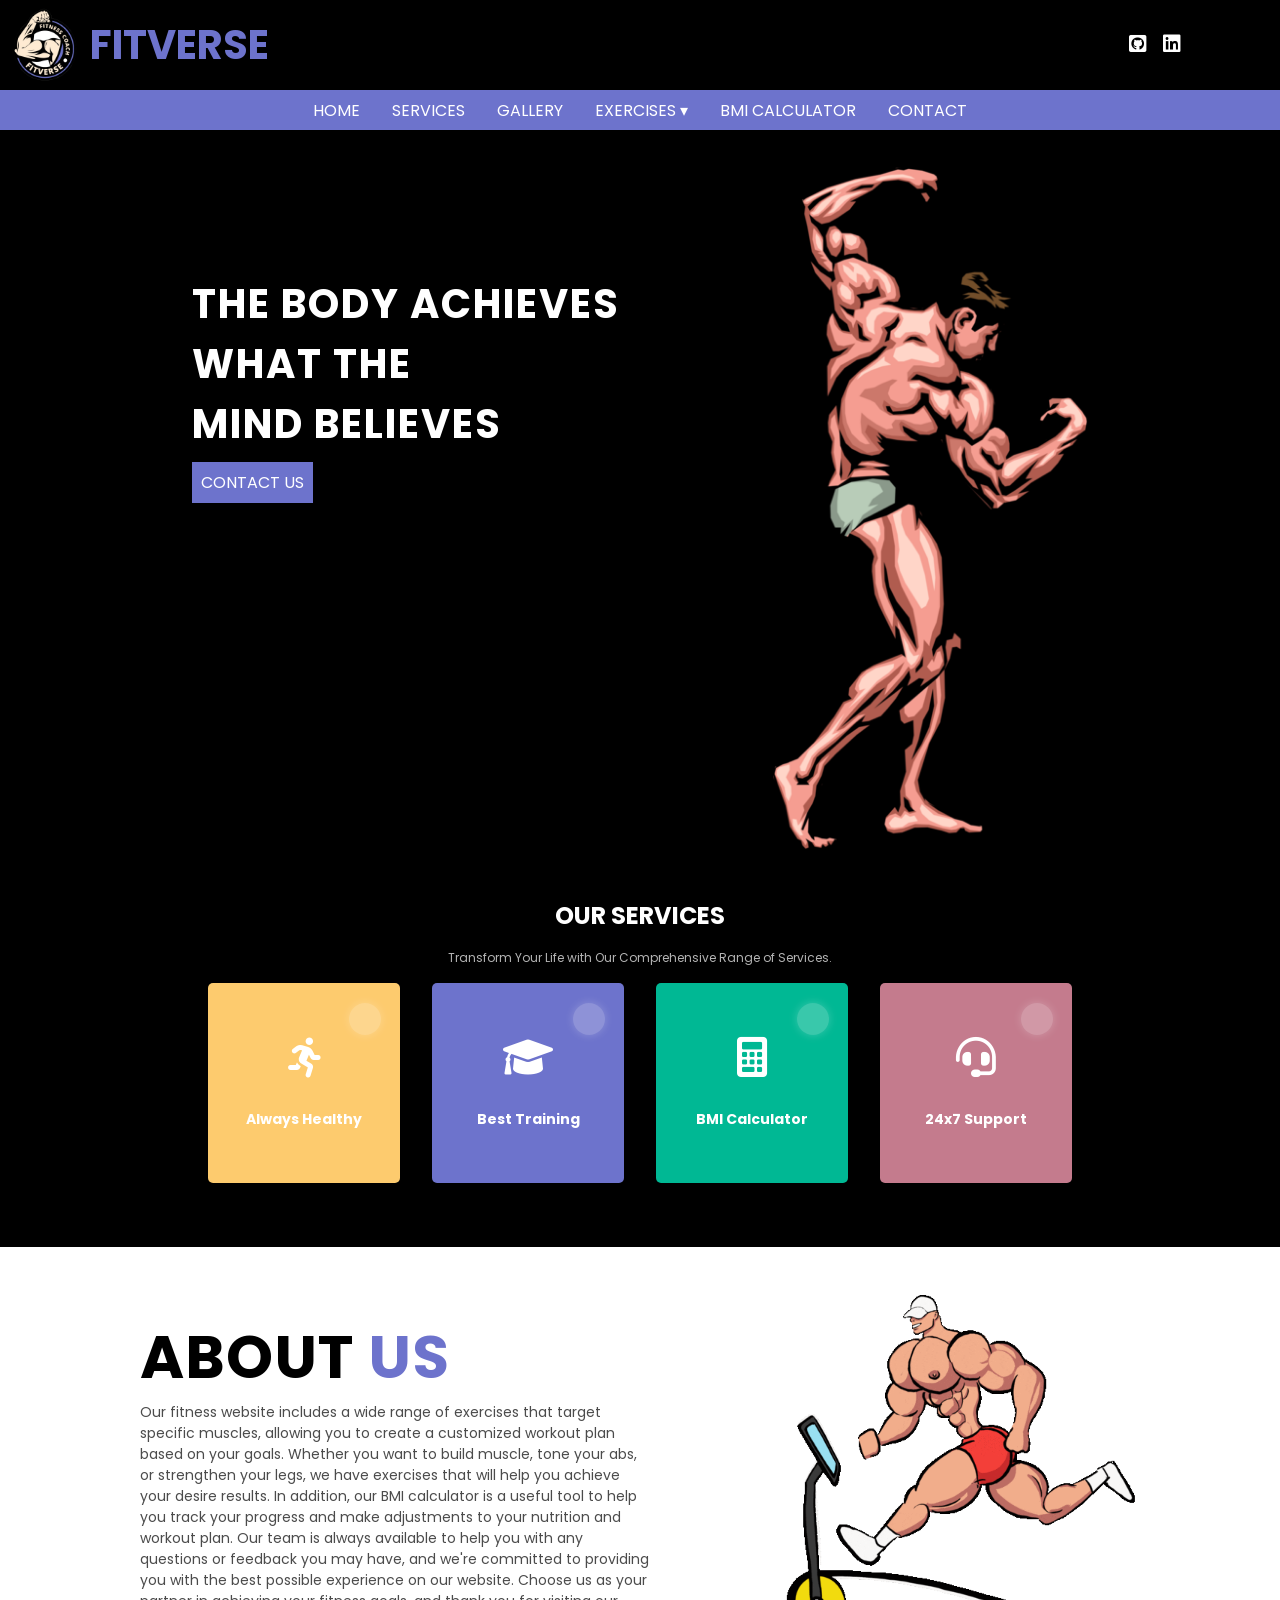
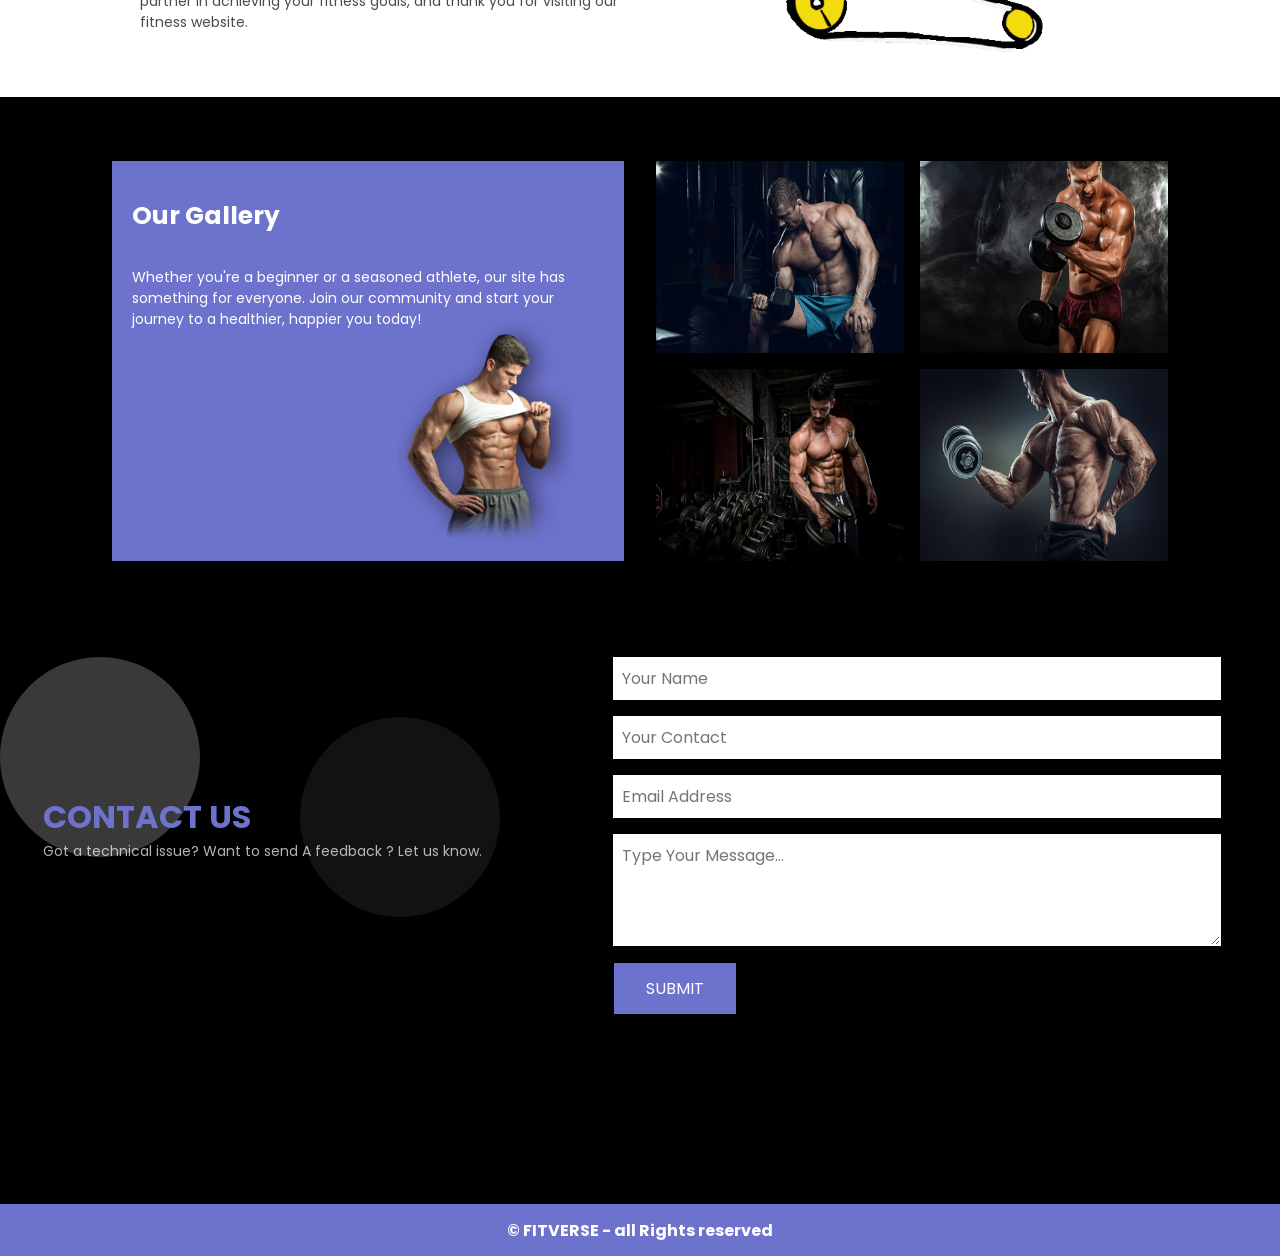
<file: index.html>
<!DOCTYPE html>
<html>

<head>
	<meta charset="utf-8" />
	<meta name="viewport" content="width=device-width, initial-scale=1" />
	<title>FitVerse</title>
	<link rel="stylesheet" href="https://cdnjs.cloudflare.com/ajax/libs/font-awesome/6.0.0/css/all.min.css" />
	<link rel="stylesheet" type="text/css" href="css/style.css" />
	<script>
		(function (w, d) {
			w.CollectId = "6437da7165918a6a208019d2";
			var h = d.head || d.getElementsByTagName("head")[0];
			var s = d.createElement("script");
			s.setAttribute("type", "text/javascript");
			s.async = true;
			s.setAttribute("src", "https://collectcdn.com/launcher.js");
			h.appendChild(s);
		})(window, document);
	</script>
</head>

<body>
	<header>
		<div class="topbar">
			<img src="img/logo.png" alt="website-logo" height="90px" />
			<h2 class="logo">FITVERSE</h2>
			<div class="toggle-icon">
				<div class="social-icon">
					<a href="https://github.com/joelminz" target="_blank">
						<i class="fa-brands fa-github-square"></i>
					</a>
					<a href="https://www.linkedin.com/in/joelminz09/" target="_blank">
						<i class="fa-brands fa-linkedin"></i>
					</a>
				</div>
				&nbsp;&nbsp;&nbsp;
				<label for="menuBTN" id="toggleBTN"><i class="fa-solid fa-bars-stagge#e74c3c">&#9776;</i></label>
			</div>
		</div>
		<input type="checkbox" id="menuBTN" />
		<nav>
			<ul>
				<a href="index.html">
					<li>Home</li>
				</a>
				<a href="#service-sec">
					<li>Services</li>
				</a>
				<a href="#gallery-sec">
					<li>Gallery</li>
				</a>
				<li class="dropdown">
					<a href="#">Exercises <span>&#9662;</span></a>
					<ul class="dropdown-menu">
						<li><a href="./html/allExercises.html">All Exercises</a></li>
						<li><a href="./html/bodyPart.html">Search by Body Part</a></li>
						<li><a href="./html/targetMuscle.html">Search by Target Muscle</a></li>
						<li><a href="./html/underWeight.html">Exercises For Under Weight</a></li>
					</ul>
				</li>
				<a href="./html/bmi.html">
					<li>BMI Calculator</li>
				</a>
				<a href="#contact-sec">
					<li>Contact</li>
				</a>
			</ul>
		</nav>
		<div class="banner">
			<div class="intro">
				<h1>THE BODY ACHIEVES</h1>
				<h1>WHAT THE</h1>
				<h1>MIND BELIEVES</h1>
				<form>
					<a href="#contact-sec" class="btn bg-primary">CONTACT US</a>
				</form>
			</div>
			<img src="img/bg.png" />
		</div>
	</header>
	<section id="service-sec" class="service-sec">
		<center>
			<h2 class="sec-title">OUR SERVICES</h2>
		</center>
		<center>
			<p>Transform Your Life with Our Comprehensive Range of Services.</p>
		</center>
		<div class="row">
			<div class="card" style="background: #fdcb6e">
				<i class="fa-solid fa-person-running"></i>
				<h4>Always Healthy</h4>
			</div>
			<div class="card" style="background: var(--primary-color)">
				<i class="fa-solid fa-graduation-cap"></i>
				<h4>Best Training</h4>
			</div>
			<div class="card" style="background: #00b894">
				<i class="fa-solid fa-calculator"></i>
				<h4>BMI Calculator</h4>
			</div>
			<div class="card" style="background: #c47b8d">
				<i class="fa-solid fa-headset"></i>
				<h4>24x7 Support</h4>
			</div>
		</div>
	</section>
	<section class="about-sec">
		<div class="intro">
			<h1>ABOUT <span>US</span></h1>
			<p>
				Our fitness website includes a wide range of exercises that target
				specific muscles, allowing you to create a customized workout plan
				based on your goals. Whether you want to build muscle, tone your abs,
				or strengthen your legs, we have exercises that will help you achieve
				your desire results. In addition, our BMI calculator is a useful tool
				to help you track your progress and make adjustments to your nutrition
				and workout plan. Our team is always available to help you with any
				questions or feedback you may have, and we're committed to providing
				you with the best possible experience on our website. Choose us as
				your partner in achieving your fitness goals, and thank you for
				visiting our fitness website.
			</p>
		</div>
		<img src="img/bg.gif" />
	</section>
	<section class="gallery-sec" id="gallery-sec">
		<div class="card">
			<h3>Our Gallery</h3>
			<p>
				Whether you're a beginner or a seasoned athlete, our site has
				something for everyone. Join our community and start your journey to a
				healthier, happier you today!
			</p>
			<img src="img/bodybuilder.png" />
		</div>
		<div class="card">
			<div class="card-img">
				<img src="img/1.jpg" />
			</div>
			<div class="card-img">
				<img src="img/5.jpg" />
			</div>
			<div class="card-img">
				<img src="img/3.jpg" />
			</div>
			<div class="card-img">
				<img src="img/4.jpg" />
			</div>
		</div>
	</section>
	<section class="contact-sec" id="contact-sec">
		<div>
			<h1>CONTACT US</h1>
			<p>Got a technical issue? Want to send A feedback ? Let us know.</p>
		</div>
		<form id="my-form" action="https://formspree.io/f/xzzpdwpb" method="POST">
			<input type="text" name="name" placeholder="Your Name" />
			<input type="text" name="contact" placeholder="Your Contact" />
			<input type="email" name="email" placeholder="Email Address" />
			<textarea id="message" name="textarea" placeholder="Type Your Message..."></textarea>
			<button type="submit" class="btn bg-primary">Submit</button>
		</form>
	</section>
	<br /><br /><br /><br /><br />
	<footer>
		<h4>&copy; <span>FITVERSE</span> - all Rights reserved</h4>
	</footer>
</body>
<script type="module" src="js/validation.js"></script>

</html>
</file>
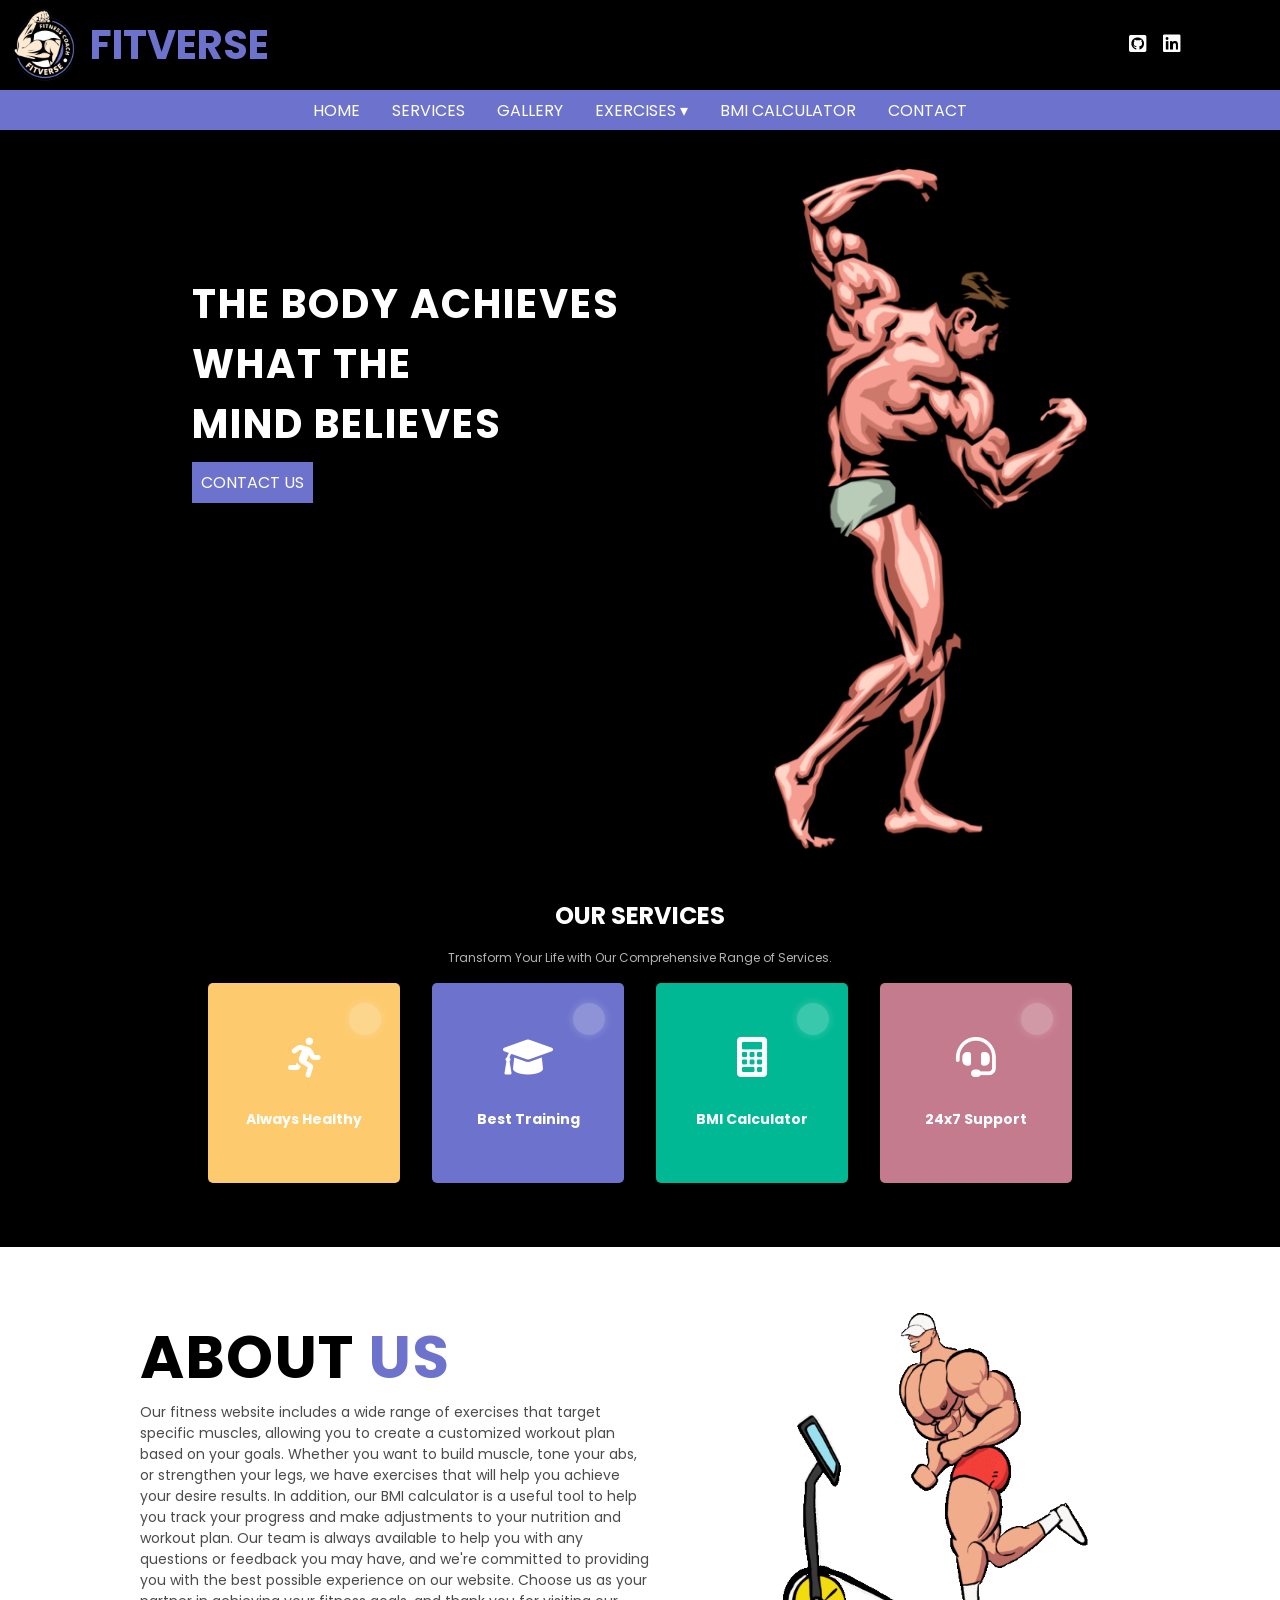
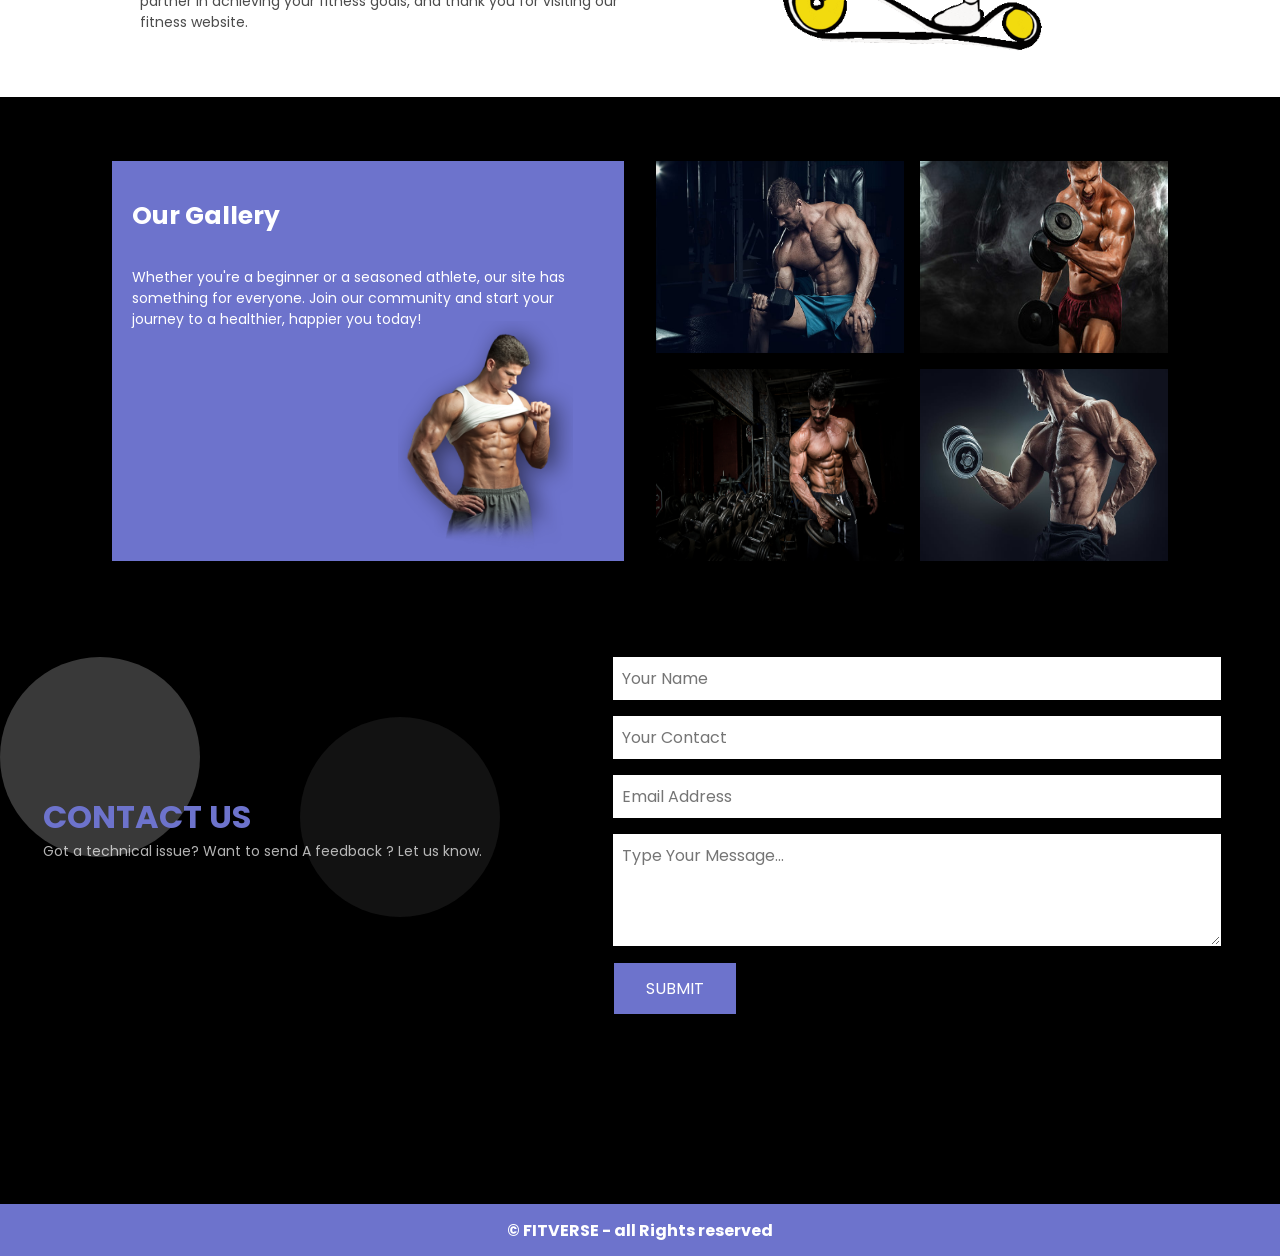
<file: html/index.html>
<!DOCTYPE html>
<html>

<head>
	<meta charset="utf-8" />
	<meta name="viewport" content="width=device-width, initial-scale=1" />
	<title>FitVerse</title>
	<link rel="stylesheet" href="https://cdnjs.cloudflare.com/ajax/libs/font-awesome/6.0.0/css/all.min.css" />
	<link rel="stylesheet" type="text/css" href="../css/style.css" />
	<script>
		(function (w, d) {
			w.CollectId = "6437da7165918a6a208019d2";
			var h = d.head || d.getElementsByTagName("head")[0];
			var s = d.createElement("script");
			s.setAttribute("type", "text/javascript");
			s.async = true;
			s.setAttribute("src", "https://collectcdn.com/launcher.js");
			h.appendChild(s);
		})(window, document);
	</script>
</head>

<body>
	<header>
		<div class="topbar">
			<img src="../img/logo.png" alt="website-logo" height="90px" />
			<h2 class="logo">FITVERSE</h2>
			<div class="toggle-icon">
				<div class="social-icon">
					<a href="https://github.com/joelminz" target="_blank">
						<i class="fa-brands fa-github-square"></i>
					</a>
					<a href="https://www.linkedin.com/in/joelminz09/" target="_blank">
						<i class="fa-brands fa-linkedin"></i>
					</a>
				</div>
				&nbsp;&nbsp;&nbsp;
				<label for="menuBTN" id="toggleBTN"><i class="fa-solid fa-bars-stagge#e74c3c">&#9776;</i></label>
			</div>
		</div>
		<input type="checkbox" id="menuBTN" />
		<nav>
			<ul>
				<a href="#">
					<li>Home</li>
				</a>
				<a href="#service-sec">
					<li>Services</li>
				</a>
				<a href="#gallery-sec">
					<li>Gallery</li>
				</a>
				<li class="dropdown">
					<a href="#">Exercises <span>&#9662;</span></a>
					<ul class="dropdown-menu">
						<li><a href="allExercises.html">All Exercises</a></li>
						<li><a href="bodyPart.html">Search by Body Part</a></li>
						<li><a href="targetMuscle.html">Search by Target Muscle</a></li>
						<li><a href="underWeight.html">Exercises For Under Weight</a></li>
					

					</ul>
				</li>
				<a href="bmi.html">
					<li>BMI Calculator</li>
				</a>
				<a href="#contact-sec">
					<li>Contact</li>
				</a>
			</ul>
		</nav>
		<div class="banner">
			<div class="intro">
				<h1>THE BODY ACHIEVES</h1>
				<h1>WHAT THE</h1>
				<h1>MIND BELIEVES</h1>
				<form>
					<a href="#contact-sec" class="btn bg-primary">CONTACT US</a>
				</form>
			</div>
			<img src="../img/bg.png" />
		</div>
	</header>
	<section id="service-sec" class="service-sec">
		<center>
			<h2 class="sec-title">OUR SERVICES</h2>
		</center>
		<center>
			<p>Transform Your Life with Our Comprehensive Range of Services.</p>
		</center>
		<div class="row">
			<div class="card" style="background: #fdcb6e">
				<i class="fa-solid fa-person-running"></i>
				<h4>Always Healthy</h4>
			</div>
			<div class="card" style="background: var(--primary-color)">
				<i class="fa-solid fa-graduation-cap"></i>
				<h4>Best Training</h4>
			</div>
			<div class="card" style="background: #00b894">
				<i class="fa-solid fa-calculator"></i>
				<h4>BMI Calculator</h4>
			</div>
			<div class="card" style="background: #c47b8d">
				<i class="fa-solid fa-headset"></i>
				<h4>24x7 Support</h4>
			</div>
		</div>
	</section>
	<section class="about-sec">
		<div class="intro">
			<h1>ABOUT <span>US</span></h1>
			<p>
				Our fitness website includes a wide range of exercises that target
				specific muscles, allowing you to create a customized workout plan
				based on your goals. Whether you want to build muscle, tone your abs,
				or strengthen your legs, we have exercises that will help you achieve
				your desire results. In addition, our BMI calculator is a useful tool
				to help you track your progress and make adjustments to your nutrition
				and workout plan. Our team is always available to help you with any
				questions or feedback you may have, and we're committed to providing
				you with the best possible experience on our website. Choose us as
				your partner in achieving your fitness goals, and thank you for
				visiting our fitness website.
			</p>
		</div>
		<img src="../img/bg.gif" />
	</section>
	<section class="gallery-sec" id="gallery-sec">
		<div class="card">
			<h3>Our Gallery</h3>
			<p>
				Whether you're a beginner or a seasoned athlete, our site has
				something for everyone. Join our community and start your journey to a
				healthier, happier you today!
			</p>
			<img src="../img/bodybuilder.png" />
		</div>
		<div class="card">
			<div class="card-img">
				<img src="../img/1.jpg" />
			</div>
			<div class="card-img">
				<img src="../img/5.jpg" />
			</div>
			<div class="card-img">
				<img src="../img/3.jpg" />
			</div>
			<div class="card-img">
				<img src="../img/4.jpg" />
			</div>
		</div>
	</section>
	<section class="contact-sec" id="contact-sec">
		<div>
			<h1>CONTACT US</h1>
			<p>Got a technical issue? Want to send A feedback ? Let us know.</p>
		</div>
		<form id="my-form" action="https://formspree.io/f/xzzpdwpb" method="POST">
			<input type="text" name="name" placeholder="Your Name" />
			<input type="text" name="contact" placeholder="Your Contact" />
			<input type="email" name="email" placeholder="Email Address" />
			<textarea id="message" name="textarea" placeholder="Type Your Message..."></textarea>
			<button type="submit" class="btn bg-primary">Submit</button>
		</form>
	</section>
	<br /><br /><br /><br /><br />
	<footer>
		<h4>&copy; <span>FITVERSE</span> - all Rights reserved</h4>
	</footer>
</body>
<script type="module" src="../js/validation.js"></script>

</html>
</file>
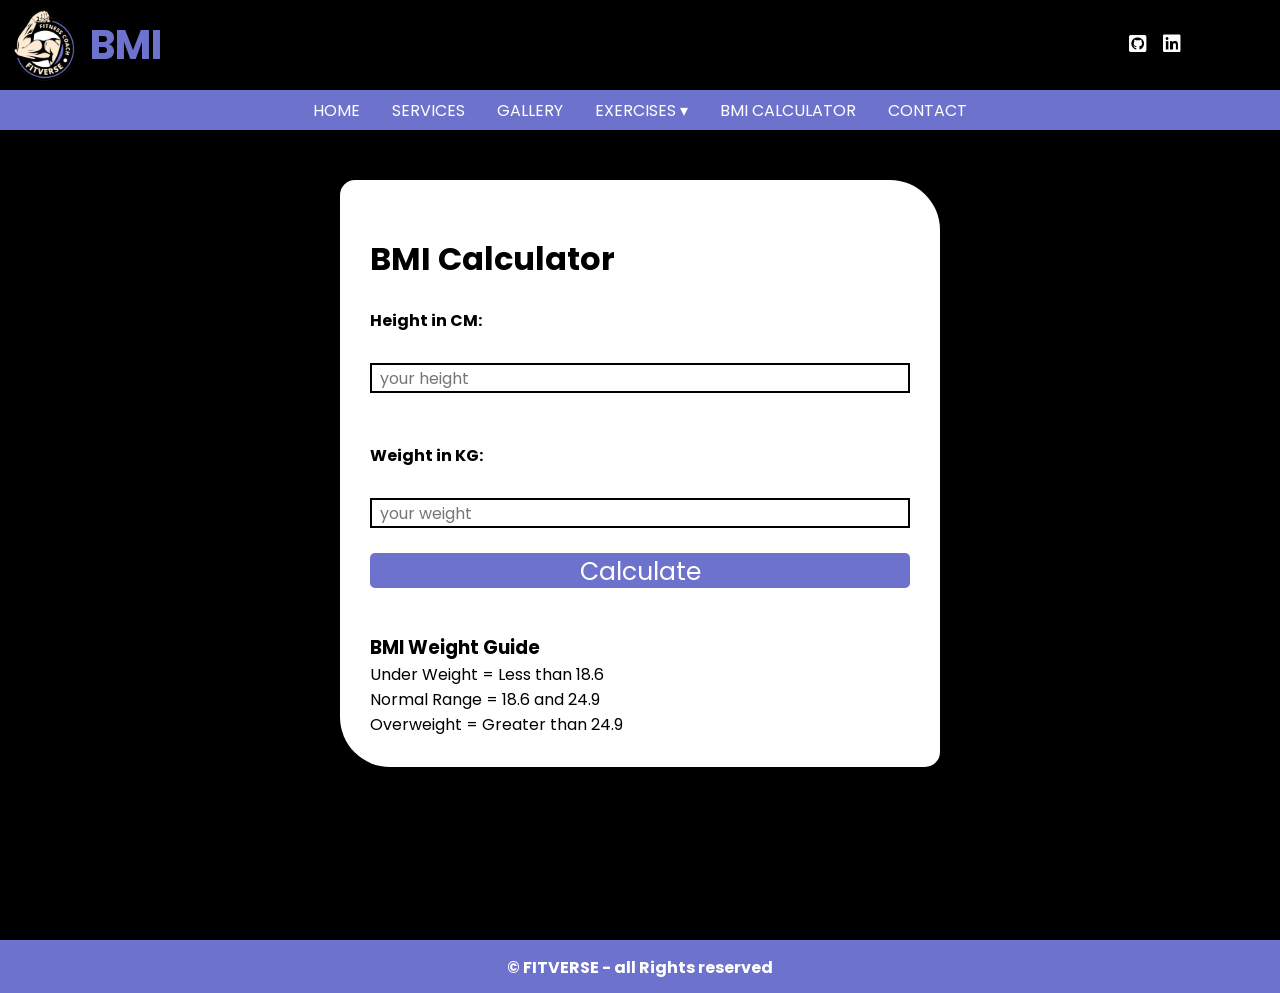
<file: html/bmi.html>
<!DOCTYPE html>
<html>

<head>
    <meta charset="utf-8" />
    <meta name="viewport" content="width=device-width, initial-scale=1" />
    <title>FitVerse - BMI CALCULATOR</title>
    <link rel="stylesheet" href="https://cdnjs.cloudflare.com/ajax/libs/font-awesome/6.0.0/css/all.min.css" />
    <link rel="stylesheet" type="text/css" href="../css/style.css" />
    <link rel="stylesheet" type="text/css" href="../css/bmi.css" />
</head>

<body>
    <header>
        <div class="topbar">
            <img src="../img/logo.png" alt="website-logo" height="90px" />
            <h2 class="logo">BMI</h2>
            <div class="toggle-icon">
                <div class="social-icon">
                    <a href="https://github.com/manik-18" target="_blank">
                        <i class="fa-brands fa-github-square"></i>
                    </a>
                    <a href="https://www.linkedin.com/in/manik1810/" target="_blank">
                        <i class="fa-brands fa-linkedin"></i>
                    </a>
                </div>
                &nbsp;&nbsp;&nbsp;
                <label for="menuBTN" id="toggleBTN"><i class="fa-solid fa-bars-stagge#e74c3c">&#9776;</i></label>
            </div>
        </div>
        <input type="checkbox" id="menuBTN" />
        <nav>
            <ul>
                <a href="index.html">
                    <li>Home</li>
                </a>
                <a href="index.html#service-sec">
                    <li>Services</li>
                </a>
                <a href="index.html#gallery-sec">
                    <li>Gallery</li>
                </a>
                <li class="dropdown">
                    <a href="#">Exercises <span>&#9662;</span></a>
                    <ul class="dropdown-menu">
                        <li><a href="allExercises.html">All Exercises</a></li>
                        <li><a href="bodyPart.html">Search by Body Part</a></li>
                        <li><a href="targetMuscle.html">Search by Target Muscle</a></li>
                    </ul>
                </li>
                <a href="#">
                    <li>BMI Calculator</li>
                </a>
                <a href="index.html#contact-sec">
                    <li>Contact</li>
                </a>
            </ul>
        </nav>
        <div class="container">
            <h1>BMI Calculator</h1>
            <form>
                <br />
                <p>
                    <label><b>Height in CM: </b></label><input type="text" id="height" placeholder="your height" />
                </p>
                <br />
                <br />
                <p>
                    <label><b>Weight in KG: </b></label><input type="text" id="weight" placeholder="your weight" />
                </p>
                <button>Calculate</button>
                <div id="results"></div>
                <div id="weight-guide">
                    <h3>BMI Weight Guide</h3>
                    <p>Under Weight = Less than 18.6</p>
                    <p>Normal Range = 18.6 and 24.9</p>
                    <p>Overweight = Greater than 24.9</p>
                </div>
            </form>
        </div>
    </header>
    <br /><br /><br /><br /><br />
    <footer>
        <h4>&copy; <span>FITVERSE</span> - all Rights reserved</h4>
    </footer>
</body>
<script src="../js/bmi.js"></script>

</html>
</file>
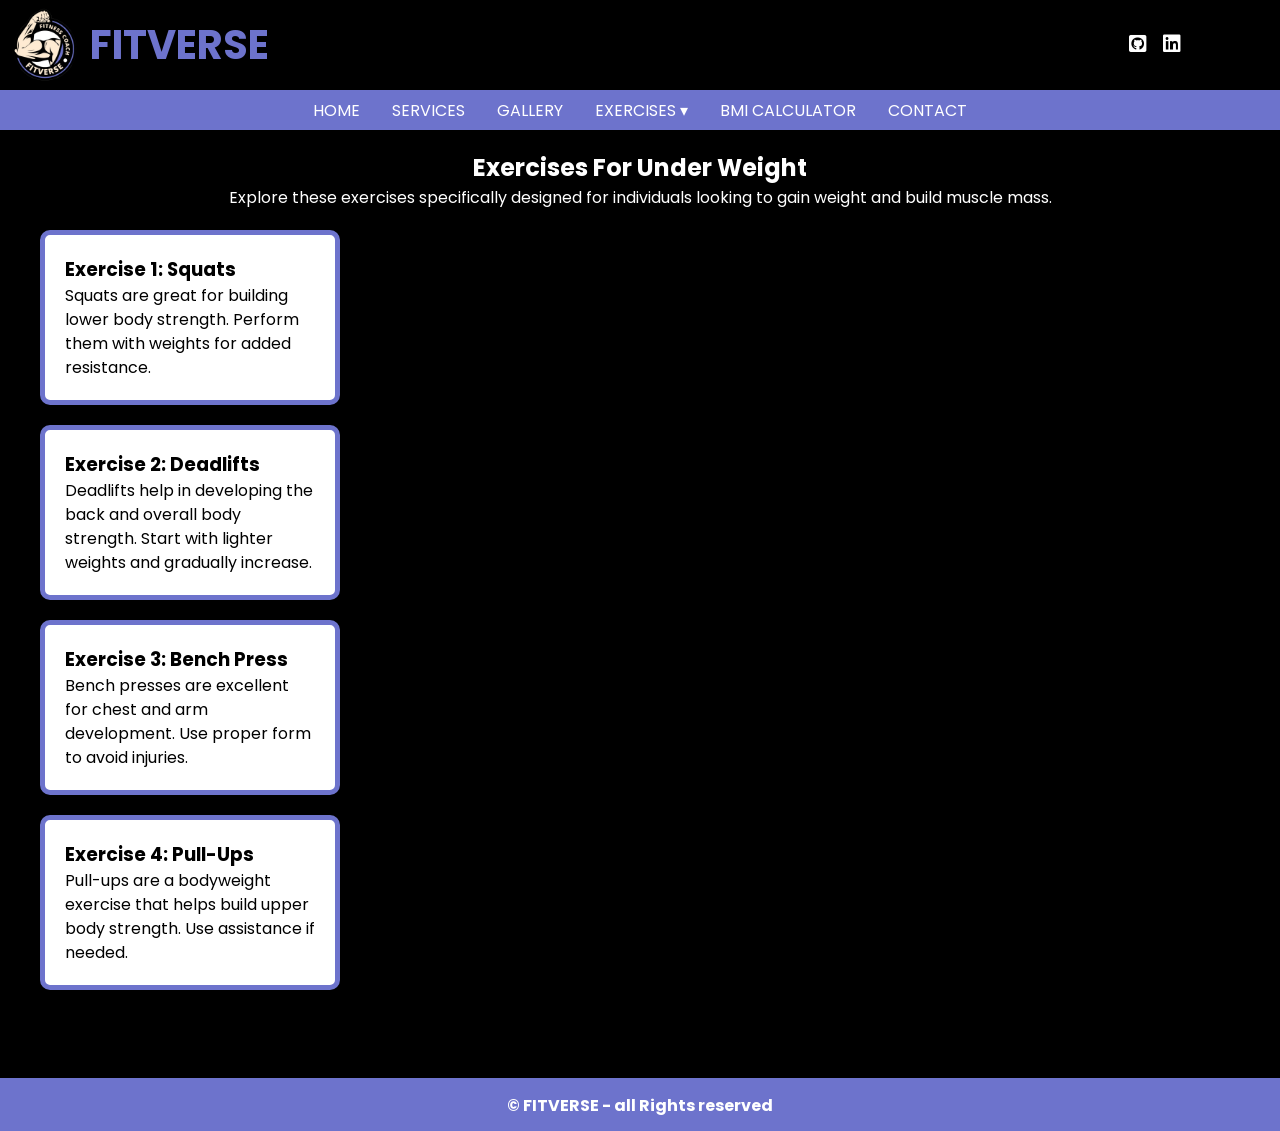
<file: html/underWeight.html>
<!DOCTYPE html>
<html lang="en">
<head>
    <meta charset="UTF-8">
        <meta charset="utf-8" />
        <meta name="viewport" content="width=device-width, initial-scale=1" />
        <title>FitVerse - TARGET MUSCLE</title>
        <link rel="stylesheet" href="https://cdnjs.cloudflare.com/ajax/libs/font-awesome/6.0.0/css/all.min.css" />
        <link rel="stylesheet" type="text/css" href="../css/style.css" />
        <link rel="stylesheet" type="text/css" href="../css/underWeight.css" />
</head>
<body>
    <header>
        <div class="topbar">
            <img src="../img/logo.png" alt="website-logo" height="90px" />
            <h2 class="logo">FITVERSE</h2>
            <div class="toggle-icon">
                <div class="social-icon">
                    <a href="https://github.com/It-is-Farooq" target="_blank">
                        <i class="fa-brands fa-github-square"></i>
                    </a>
                    <a href="https://www.linkedin.com/in/lone-farooq-047305234?utm_source=share&utm_campaign=share_via&utm_content=profile&utm_medium=android_app" target="_blank">
                        <i class="fa-brands fa-linkedin"></i>
                    </a>
                </div>
                &nbsp;&nbsp;&nbsp;
                <label for="menuBTN" id="toggleBTN"><i class="fa-solid fa-bars-stagge#e74c3c">&#9776;</i></label>
            </div>
        </div>
        <input type="checkbox" id="menuBTN" />
        <nav>
            <ul>
                <a href="../index.html">
                    <li>Home</li>
                </a>
                <a href="../index.html#service-sec">
                    <li>Services</li>
                </a>
                <a href="../index.html#gallery-sec">
                    <li>Gallery</li>
                </a>
                <li class="dropdown">
                    <a href="#">Exercises <span>&#9662;</span></a>
                    <ul class="dropdown-menu">
                        <li><a href="allExercises.html">All Exercises</a></li>
                        <li><a href="bodyPart.html">Search by Body Part</a></li>
                        <li><a href="targetMuscle.html">Search by Target Muscle</a></li>
                        <li><a href="underWeight.html">Exercises For Under Weight</a></li>
                       

                    </ul>
                </li>
                <a href="bmi.html">
                    <li>BMI Calculator</li>
                </a>
                <a href="../index.html#contact-sec">
                    <li>Contact</li>
                </a>
            </ul>
        </nav>
    </header>

    <section class="exercise-sec">
        <div class="intro">
            <h1>Exercises For Under Weight</h1>
            <p>Explore these exercises specifically designed for individuals looking to gain weight and build muscle mass.</p>
        </div>
        <div class="row">
            <div class="card">
                <h3>Exercise 1: Squats</h3>
                <p>Squats are great for building lower body strength. Perform them with weights for added resistance.</p>
            </div>
            <div class="card">
                <h3>Exercise 2: Deadlifts</h3>
                <p>Deadlifts help in developing the back and overall body strength. Start with lighter weights and gradually increase.</p>
            </div>
            <div class="card">
                <h3>Exercise 3: Bench Press</h3>
                <p>Bench presses are excellent for chest and arm development. Use proper form to avoid injuries.</p>
            </div>
            <div class="card">
                <h3>Exercise 4: Pull-Ups</h3>
                <p>Pull-ups are a bodyweight exercise that helps build upper body strength. Use assistance if needed.</p>
            </div>
        </div>
    </section>

    <footer>
        <h4>&copy; <span>FITVERSE</span> - all Rights reserved</h4>
    </footer>
</body>
<script type="module" src="../js/underWeight.js"></script>
</html>
</file>
<file: css/style.css>
@import url('https://fonts.googleapis.com/css2?family=Poppins:wght@300;400;700&display=swap');

:root {
	--primary-color: #6d73cc;
	--secondary-color: black;
	--font: 'Poppins', sans-serif;
}

* {
	margin: 0;
	padding: 0;
	box-sizing: border-box;
	scroll-behavior: smooth;
	font-family: var(--font);
}

a {
	text-decoration: none;
	color: #fff;
}

.btn {
	padding: .5rem .5rem;
	outline: none;
	border: 1px solid var(--secondary-color);
	font-size: 16px;
	text-transform: uppercase;
	font-family: var(--font);
	color: black;
	background: var(--secondary-color);
	text-decoration: none;
	cursor: pointer;
}

.bg-primary {
	background: var(--primary-color);
	color: #fff;
}

body {
	background: var(--secondary-color);
}

.topbar {
	display: flex;
	justify-content: space-between;
	align-items: center;
	height: 90px;
	padding: 1.5rem 0;
}

.social-icon {
	display: flex;
	justify-content: center;
	align-items: center;
	width: 20%;
	height: 40px;
	color: #fff;
}

.topbar i {
	margin: 0 .5rem;
	font-size: 20px;
	cursor: pointer;
}

.topbar i:hover {
	color: var(--primary-color);
}

.logo {
	display: flex;
	justify-content: start;
	align-items: center;
	width: 80%;
	height: 40px;
	color: var(--primary-color);
	font-size: 40px;
}

.toggle-icon {
	display: flex;
	justify-content: center;
	align-items: center;
	width: 20%;
	height: 40px;
	color: #fff;
}

#toggleBTN {
	display: none;
	align-items: center;
	padding: .5rem 0;
	border: 1px solid var(--primary-color);
	margin-left: 1rem;
	color: var(--primary-color);
}

#menuBTN {
	display: none;
}

nav {
	height: 40px;
	background: var(--primary-color);
}

nav ul {
	display: flex;
	justify-content: center;
	align-items: center;
	height: 100%;
}

nav ul a {
	margin: 0 1rem;
	font-size: 16px;
	text-transform: uppercase;
	transition: .3s;
}

nav ul a:hover {
	color: var(--secondary-color);
}

nav ul li {
	list-style: none;
	text-align: center;
}

nav ul a li {
	list-style: none;
}

.dropdown-menu {
	display: none;
	position: absolute;
	z-index: 1;
}

.dropdown:hover .dropdown-menu {
	display: block;
}

.dropdown-menu li {
	padding: 10px;
	background-color: #fff;
}

.dropdown-menu li:hover {
	background-color: var(--primary-color);
}


.dropdown-menu li a {
	color: black;
}

.dropdown-menu li a:hover {
	color: white;
}

.banner {
	height: 80vh;
	background: black;
	position: relative;
}

.banner .intro {
	position: absolute;
	left: 15%;
	top: 20%;
}

.banner .intro h1 {
	color: #fff;
	font-size: 40px;
	text-transform: uppercase;
	letter-spacing: 2px;
}

.banner img {
	position: absolute;
	right: 15%;
	bottom: 0;
	height: 95%;
}

.banner form {
	margin-top: 1rem;
}

form input {
	padding: .5rem .5rem;
	outline: none;
	border: 1px solid #fff;
	color: var(--primary-color);
	font-family: var(--font);
	font-size: 16px;
}

.banner form .btn {
	border: 1px solid var(--primary-color);
	flex-wrap: 700;
}

.sec-title {
	margin-top: 3rem;
	width: 40%;
	color: #fff;
}

.service-sec p {
	margin-top: 1rem;
	width: 40%;
	color: #fff;
	font-size: 12px;
	opacity: .7;
}

.service-sec .row {
	display: flex;
	flex-wrap: wrap;
	justify-content: center;
	margin-top: 1rem;
}

.service-sec .card {
	width: 15%;
	height: 200px;
	color: #fff;
	display: flex;
	flex-direction: column;
	align-items: center;
	justify-content: center;
	margin: 0 1rem;
	border-radius: 5px;
	position: relative;
}

.service-sec .card::before {
	content: "";
	position: absolute;
	top: 10%;
	right: 10%;
	height: 2rem;
	width: 2rem;
	background: rgba(255, 255, 255, 0.32);
	opacity: .7;
	box-shadow: 0 0 10px rgba(255, 255, 255, 0.32);
	border-radius: 50%;
}

.service-sec .card i {
	font-size: 40px;
}

.service-sec .card h4 {
	font-size: 14px;
	margin-top: 2rem;
}

.service-sec .card a {
	margin-top: .6rem;
	font-size: 14px;
	border-bottom: 1px solid #fff;
}

.service-sec .card:hover i {
	animation: cardhover .5s linear;
}

@keyframes cardhover {

	0%,
	100% {
		transform: rotateY(0deg);
	}

	50% {
		transform: rotateY(90deg);
	}
}

.about-sec {
	margin-top: 4rem;
	display: flex;
	justify-content: center;
	align-items: center;
	height: 450px;
	background: #fff;
}

.about-sec .intro {
	width: 40%;
}

.about-sec .intro h4 {
	color: var(--secondary-color);
	font-size: 18px;
	opacity: .7;
}

.about-sec .intro h4 span {
	border-bottom: 1px solid var(--primary-color);
}

.about-sec .intro h1 {
	font-size: 60px;
	letter-spacing: 1px;
}

.about-sec .intro h1 span {
	color: var(--primary-color);
}

.about-sec .intro p {
	color: var(--secondary-color);
	opacity: .7;
	font-size: 14px;
}

.about-sec img {
	padding-left: 10%;
	height: 80%;
}

.gallery-sec {
	display: flex;
	justify-content: center;
	margin-top: 3rem;
}

.gallery-sec .card {
	margin: 1rem;
	height: 400px;
	width: 40%;
	background: var(--primary-color);
}

.gallery-sec .card:nth-child(1) {
	position: relative;
	padding: 20px;
	color: #fff;
}

.gallery-sec .card:nth-child(1) h3 {
	font-size: 25px;
	margin-top: 1rem;
}

.gallery-sec .card:nth-child(1) p {
	font-size: 14px;
	margin: 2rem 0;
}

.gallery-sec .card:nth-child(1) .btn {
	background: #fff;
	color: var(--primary-color);
	border: transparent;
}

.gallery-sec .card:nth-child(1) img {
	position: absolute;
	bottom: 0;
	right: 10%;
	height: 60%;
}

.gallery-sec .card:nth-child(2) {
	background: transparent;
	display: grid;
	grid-template-columns: 1fr 1fr;
	grid-gap: 1rem;
}

.gallery-sec .card:nth-child(2) .card-img {
	overflow: hidden;
}

.gallery-sec .card:nth-child(2) .card-img img {
	width: 100%;
	height: 100%;
	transition: .5s;
}

.gallery-sec .card:nth-child(2) .card-img img:hover {
	transform: scale(1.2);
}

.contact-sec {
	display: flex;
	justify-content: space-evenly;
	align-items: center;
	margin-top: 3rem;
	position: relative;
}

.contact-sec::before {
	content: "";
	position: absolute;
	top: 2rem;
	left: 0;
	height: 200px;
	width: 200px;
	background: rgba(255, 255, 255, 0.32);
	border-radius: 50%;
	z-index: -1;
	opacity: .7;
	box-shadow: 300px 60px 0 rgba(255, 255, 255, 0.10);
	animation: move 3s infinite;
}

@keyframes move {

	0%,
	100% {
		transform: translateY(0px);
	}

	50% {
		transform: translateY(10px);
	}
}

.contact-sec div {
	width: 40%;
	color: #fff;
}

.contact-sec div h1 {
	color: var(--primary-color);
	font-size: 32px;
}

.contact-sec div p {
	opacity: .7;
	font-size: 14px;
}

.contact-sec form {
	width: 50%;
	padding: 1rem;
}

.contact-sec form .btn {
	margin-top: 1rem;
	padding: .8rem 2rem;
}

.contact-sec input,
textarea {
	display: block;
	margin-top: 1rem;
	width: 100%;
}

.contact-sec textarea {
	padding: .5rem .5rem;
	height: 7rem;
	outline: none;
	border: 1px solid #fff;
	color: var(--primary-color);
	font-family: var(--font);
	font-size: 16px;
}

footer {
	border-top: 2px solid var(--primary-color);
	margin-top: 3rem;
}

footer h4 {
	padding: .8rem 0;
	color: #fff;
	text-align: center;
	background: var(--primary-color);
}

@media only screen and (max-width: 900px) {

	.topbar .logo,
	.toggle-icon {
		width: 36%;
		font-size: 25px;
	}

	nav {
		background: transparent;
		height: 100%;
		overflow: hidden;
	}

	nav ul {
		padding: .5rem 0;
		display: block;
		height: 100vh;
		width: 100%;
		position: absolute;
		left: -100%;
		transform-origin: right;
		background: var(--secondary-color);
		transition: .3s;
		z-index: 999;
	}

	#toggleBTN {
		display: flex;
	}

	#menuBTN:checked~nav ul {
		left: 0;
	}

	nav ul a:hover {
		color: var(--primary-color);
	}

	.banner .intro {
		left: 5%;
		top: 9%;
		width: 70%;
	}

	.banner .intro h1 {
		font-size: 16px;
	}

	form input {
		padding: 0.3rem 0.5rem;
		font-size: 14px;
		display: block;
		width: 100%;
	}

	form .btn {
		padding: .3rem .5rem;
		font-size: 14px;
		margin-top: 1rem;
	}

	.banner img {
		right: 15%;
		height: 56%;
	}

	.sec-title {
		font-size: 18px;
		width: 80%;
		margin-top: 1.5rem;
	}

	.service-sec p {
		margin-top: .3rem;
		width: 80%;
		font-size: 10px;
	}

	.service-sec .card {
		width: 80%;
		height: 250px;
		margin-top: .5rem;
	}

	.about-sec {
		flex-direction: column;
		justify-content: space-between;
		height: auto;
	}

	.about-sec .intro {
		width: 90%;
	}

	.about-sec .intro h4 {
		margin-top: 1rem;
	}

	.about-sec .intro h1 {
		font-size: 25px;
	}

	.about-sec .intro p {
		font-size: 12px;
	}

	.about-sec img {
		max-width: 100%;
	}

	.gallery-sec {
		flex-direction: column;
	}

	.gallery-sec .card {
		width: 90%;
	}

	.gallery-sec .card:nth-child(1) p {
		font-size: 11px;
		margin: 1rem 0;
	}

	.gallery-sec .card:nth-child(1) img {
		height: 55%;
	}

	.gallery-sec .card:nth-child(2) {
		grid-template-columns: 1fr;
		height: 100%;
		grid-gap: .5rem;
	}

	.contact-sec {
		flex-direction: column;
	}

	.contact-sec div {
		width: 90%;
	}

	.contact-sec div p {
		font-size: 11px;
	}

	.contact-sec form {
		width: 90%;
	}
}

footer {
	/* position: fixed; */
	bottom: 0;
	left: 0;
	width: 100%;
	text-align: center;
}
</file>
<file: css/bmi.css>
.container {
    width: 100%;
    max-width: 600px;
    margin: 0 auto;
    margin-top: 50px;
    background-color: white;
    padding: 30px;
    box-sizing: border-box;
    border-radius: 15px 50px 15px 50px;
}

#height,
#weight {
    width: 100%;
    height: 30px;
    margin-top: 30px;
    box-sizing: border-box;
    border: 2px solid black;
}


#weight-guide {
    margin-top: 25px;
}

#results {
    font-size: 35px;
    margin: 0 auto;
    margin-top: 20px;
    display: flex;
    justify-content: center;
    align-items: center;
    color: #6d73cc;
}


button {
    width: 100%;
    height: 35px;
    margin-top: 25px;
    border-radius: 5px;
    border-style: none;
    background-color: #6d73cc;
    color: #fff;
    font-size: 25px;
}

h1 {
    padding-top: 25px;
}
</file>
<file: css/underWeight.css>
/* General styles for the body */
body {
    background-color: black;
    color: white; /* Ensure text is visible on dark background */
    font-family: Arial, sans-serif; /* A clean, readable font */
    margin: 0;
    padding: 0;
}

/* Container for the exercise cards */
.exercise-sec {
    padding: 20px;
    text-align: center;
}

.card-container {
    display: flex;
    flex-wrap: wrap;
    justify-content: center; /* Center the cards */
}

/* Styles for individual exercise cards */
.card {
    width: 300px;
    padding: 20px;
    margin: 20px; /* Adjust margin to fit your design */
    background-color: #fff;
    color: #000; /* Ensure text inside cards is readable */
    box-shadow: 0px 0px 10px rgba(0, 0, 0, 0.2);
    border: 5px solid #6d73cc; /* Card border color */
    border-radius: 10px; /* Rounded corners for a modern look */
    text-align: left; /* Align text to the left */
}

/* Card headings */
.card h2 {
    font-size: 24px;
    margin-bottom: 10px;
    color: #6d73cc; /* Heading color to match border */
}

/* Card paragraphs */
.card p {
    font-size: 16px;
    line-height: 1.5;
}

/* Card images */
.card img {
    width: 100%;
    height: auto;
    margin-top: 10px;
    border-radius: 5px; /* Rounded corners for images */
}

/* Pagination controls */
.pagination {
    display: flex;
    justify-content: center;
    margin-top: 2rem;
}

.pagination button {
    width: 40px; /* Adjusted for better fit */
    height: 40px; /* Adjusted for better fit */
    font-size: 2rem;
    border: none;
    background-color: #6d73cc; /* Background color for buttons */
    color: white; /* Text color for buttons */
    cursor: pointer;
    border-radius: 5px; /* Rounded corners for buttons */
    margin: 0 0.5rem; /* Space between buttons */
}

/* Focus styles for pagination buttons */
.pagination button:focus {
    outline: none;
}

/* Error message styling */
.error-message {
    color: #6d73cc;
    text-align: center;
    position: absolute;
    top: 70%;
    left: 50%;
    transform: translate(-50%, -50%);
}

/* Search container styles */
.search-container {
    display: flex;
    justify-content: center;
    align-items: center;
    margin-top: 50px;
    position: relative;
}

#exercise-search {
    width: 300px;
    height: 40px;
    font-size: 16px;
    padding: 10px;
    border: none;
    border-radius: 20px;
}

#search-btn {
    background-color: transparent;
    border: none;
    cursor: pointer;
}

.fa-search {
    color: #6d73cc;
    font-size: 20px;
}
</file>
